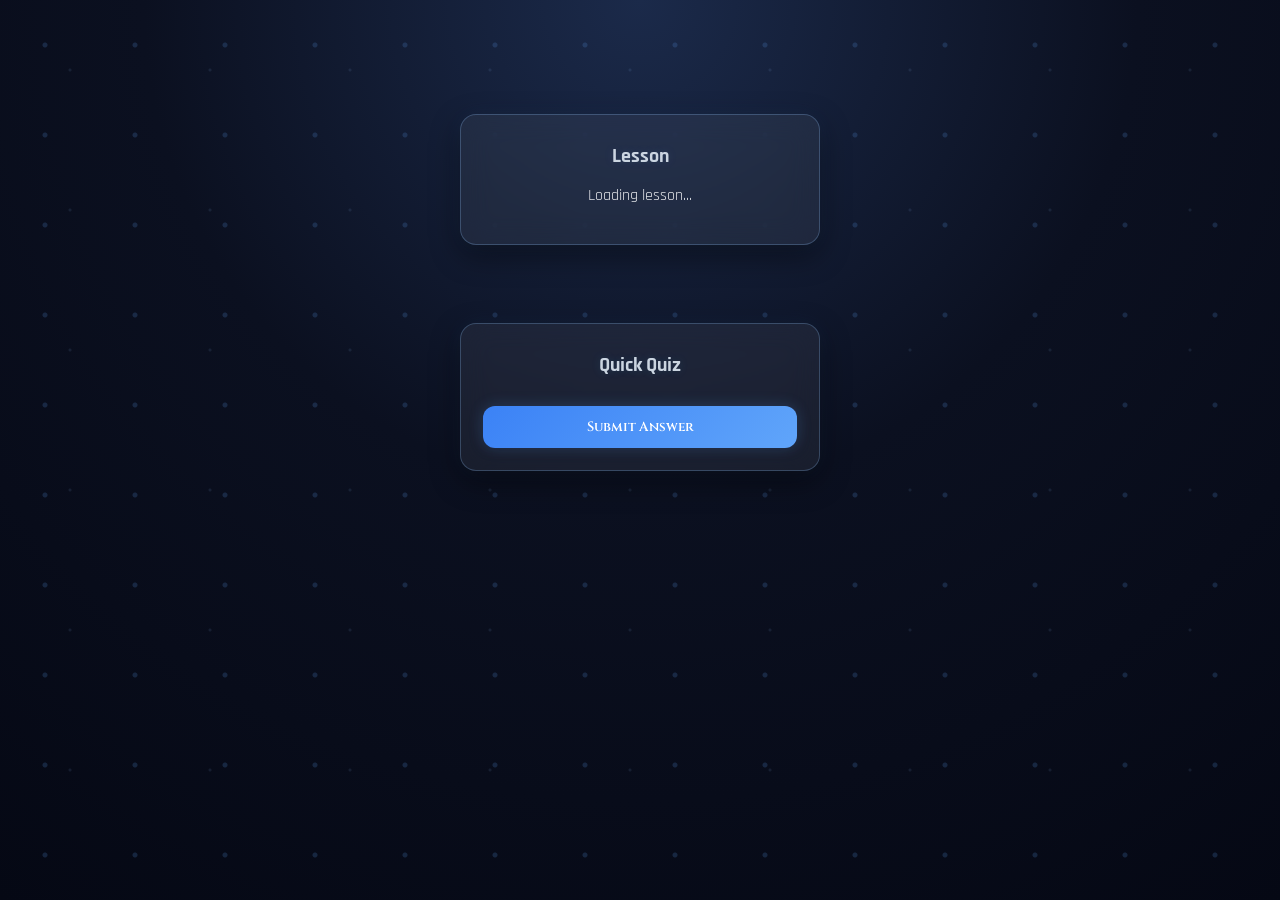
<file: class.html>
<!DOCTYPE html>
<html>
<head>
  <title>Class Module</title>
  <link rel="stylesheet" href="styles.css">
  <meta name="viewport" content="width=device-width, initial-scale=1.0">
</head>


<body>

  <h1 id="classTitle"></h1>

  <!-- LESSON -->
  <div class="center-card">
    <h2>Lesson</h2>
    <p id="lessonText">
      Loading lesson...
    </p>
  </div>

  <!-- QUIZ -->
  <div class="center-card">
    <h2>Quick Quiz</h2>

    <p id="question"></p>

    <div id="choices"></div>

    <button onclick="submitAnswer()">Submit Answer</button>
  </div>

  <script src="class.js"></script>

</body>
</html>
</file>
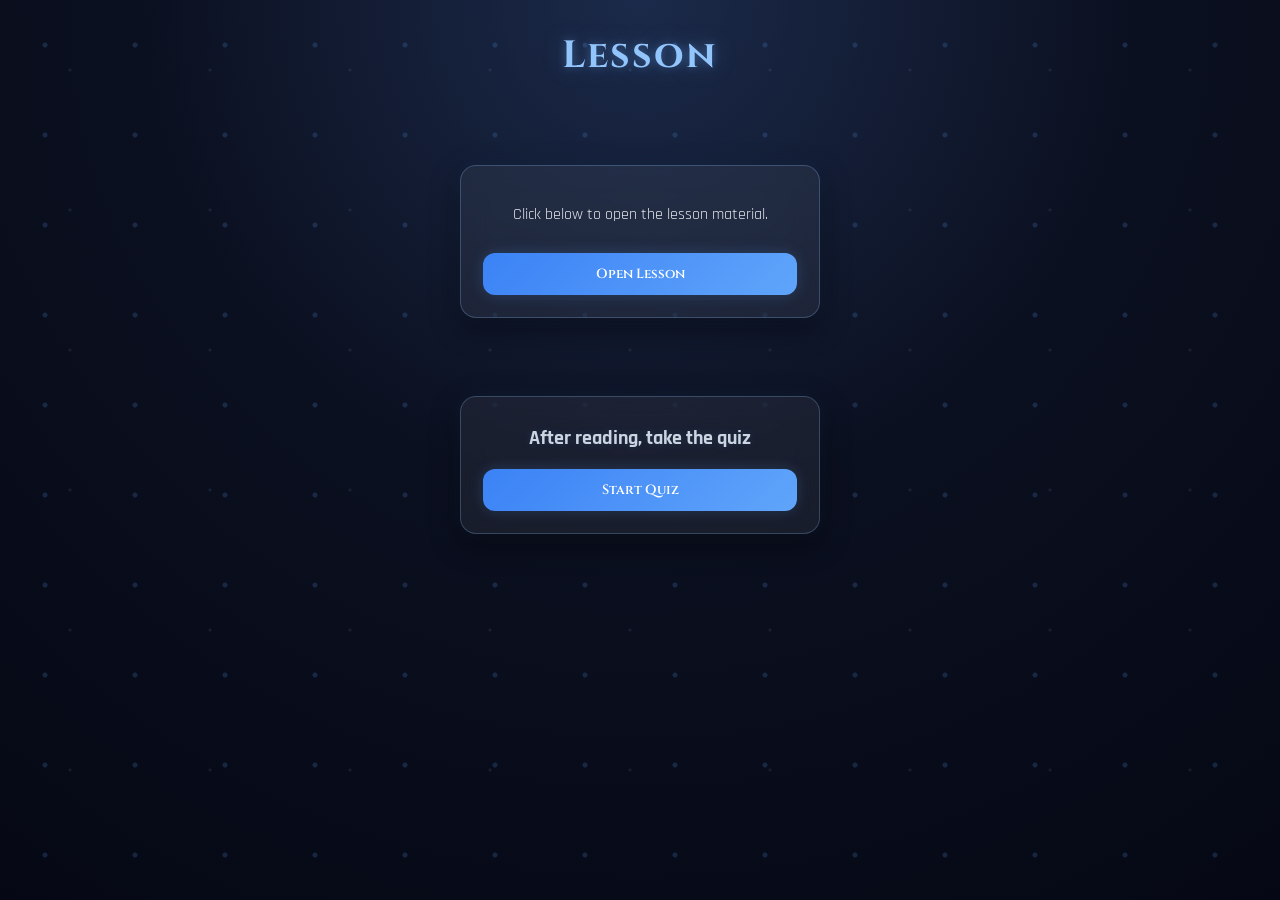
<file: lesson.html>
<!DOCTYPE html>
<html>
<head>
  <title>Lesson</title>
  <meta name="viewport" content="width=device-width, initial-scale=1.0">
  <link rel="stylesheet" href="styles.css">
</head>

<body>

  <h1>Lesson</h1>

  <div class="center-card">
    <p>Click below to open the lesson material.</p>

    <button onclick="goToLesson()">Open Lesson</button>
  </div>

  <div class="center-card">
    <h2>After reading, take the quiz</h2>
    <button onclick="goToQuiz()">Start Quiz</button>
  </div>

  <script src="lesson.js"></script>

</body>
</html>
</file>
<file: styles.css>
/* =========================
   FONTS
========================= */
@import url('https://fonts.googleapis.com/css2?family=Cinzel:wght@400;600&family=Rajdhani:wght@400;500;600&display=swap');

/* =========================
   RESET
========================= */
* {
  box-sizing: border-box;
}

html, body {
  margin: 0;
  padding: 0;
}

/* =========================
   BASE WORLD (FANTASY SKY UI)
========================= */

body {
  font-family: "Rajdhani", sans-serif;
  color: #e5e7eb;
  min-height: 100vh;

  display: flex;
  flex-direction: column;
  align-items: center;

  background: radial-gradient(circle at top, #1b2a4a, #0b1020 45%, #050814);
  overflow-x: hidden;

  padding: 24px;
  gap: 18px;
}

/* floating magic particles */
body::before {
  content: "";
  position: fixed;
  inset: 0;
  background:
    radial-gradient(circle, rgba(96,165,250,0.18) 2px, transparent 3px),
    radial-gradient(circle, rgba(147,197,253,0.10) 1px, transparent 2px);
  background-size: 90px 90px, 140px 140px;
  animation: drift 25s linear infinite;
  pointer-events: none;
  z-index: 0;
}

@keyframes drift {
  from { transform: translateY(0px); }
  to { transform: translateY(-250px); }
}

/* keep everything above magic layer */
body > * {
  position: relative;
  z-index: 1;
  width: 100%;
  max-width: 900px;
}

/* =========================
   FANTASY TITLE (KEEP YOUR AESTHETIC)
========================= */

h1, h2 {
  text-align: center;
  margin: 6px 0;
}

h1 {
  font-family: "Cinzel", serif;
  font-size: 38px;
  color: #93c5fd;
  text-shadow:
    0 0 10px rgba(96,165,250,0.4),
    0 0 25px rgba(147,197,253,0.25);
  letter-spacing: 2px;
}

h2 {
  font-size: 20px;
  color: #cbd5e1;
  text-shadow: 0 0 10px rgba(96,165,250,0.15);
}

/* =========================
   PROFILE CARD (RPG PANEL)
========================= */

.profile-card {
  padding: 18px;
  text-align: center;
  animation: floatIn 0.4s ease;
}

/* student name = IMPORTANT NPC STYLE */
.profile-card h2 {
  font-size: 30px;
  font-family: "Cinzel", serif;
  color: #bfdbfe;
  text-shadow: 0 0 18px rgba(96,165,250,0.35);
}

/* stats text */
.profile-card p {
  font-size: 15px;
  color: #cbd5e1;
  margin: 6px 0;
}

/* LEVEL / XP / STREAK = MAGIC STATS */
#level, #xp, #streak {
  font-family: "Cinzel", serif;
  font-size: 18px;
  color: #93c5fd;
  text-shadow: 0 0 12px rgba(96,165,250,0.25);
}

/* =========================
   CARD SYSTEM (MAGIC GLASS)
========================= */

.profile-card,
.center-card,
.class-card,
.day-box {
  background: rgba(255, 255, 255, 0.06);
  border: 1px solid rgba(147, 197, 253, 0.25);
  backdrop-filter: blur(14px);
  border-radius: 16px;
  box-shadow:
    0 10px 30px rgba(0,0,0,0.45),
    0 0 20px rgba(96,165,250,0.08);
}

/* =========================
   LOGIN CARD
========================= */

.center-card {
  width: 100%;
  max-width: 360px;
  margin-top: 60px;
  padding: 22px;
  text-align: center;
}

/* =========================
   INPUTS
========================= */

input {
  width: 100%;
  margin-top: 10px;

  padding: 12px;
  border-radius: 10px;

  font-family: "Rajdhani", sans-serif;
  font-size: 16px;

  border: 1px solid rgba(147,197,253,0.25);
  background: rgba(0,0,0,0.35);
  color: white;

  outline: none;
}

/* =========================
   BUTTONS (MAGIC CAST BUTTON)
========================= */

button {
  margin-top: 12px;
  width: 100%;

  font-family: "Cinzel", serif;
  font-weight: 600;

  background: linear-gradient(135deg, #3b82f6, #60a5fa);
  border: none;
  padding: 12px;

  border-radius: 12px;
  color: white;
  cursor: pointer;

  transition: 0.2s ease;
  box-shadow: 0 0 15px rgba(96,165,250,0.2);
}

button:hover {
  transform: translateY(-3px) scale(1.03);
  box-shadow: 0 0 25px rgba(96,165,250,0.5);
}

/* =========================
   CLASS GRID
========================= */

.class-grid {
  display: flex;
  justify-content: center;
  flex-wrap: wrap;
  gap: 12px;
}

.class-card {
  padding: 16px;
  min-width: 140px;
  text-align: center;
  cursor: pointer;
  transition: 0.2s ease;
}

.class-card:hover {
  transform: translateY(-6px);
  box-shadow: 0 0 25px rgba(96,165,250,0.35);
}

/* =========================
   DAILY GRID (RUNE SYSTEM)
========================= */

.day-grid {
  display: grid;
  grid-template-columns: repeat(4, 1fr);
  gap: 10px;
  width: 100%;
}

.day-box {
  aspect-ratio: 1 / 1;

  display: flex;
  align-items: center;
  justify-content: center;

  cursor: pointer;
  text-align: center;

  transition: 0.25s ease;

  animation: floatIn 0.4s ease;
}

/* hover = magical pulse */
.day-box:hover {
  transform: scale(1.08);
  box-shadow: 0 0 20px rgba(96,165,250,0.25);
}

/* active rune */
.day-box.glow,
.day-box.active {
  border: 2px solid #60a5fa;
  box-shadow:
    0 0 25px rgba(96,165,250,0.9),
    0 0 40px rgba(147,197,253,0.4);
  transform: scale(1.1);
}

/* =========================
   XP BAR (MANA CORE)
========================= */

.xp-container {
  width: 100%;
  height: 14px;
  background: rgba(0,0,0,0.4);
  border-radius: 10px;
  overflow: hidden;
  margin-top: 10px;
}

.xp-bar {
  height: 100%;
  width: 0%;
  background: linear-gradient(90deg, #3b82f6, #60a5fa, #93c5fd);
  transition: width 0.5s ease;
  box-shadow: 0 0 12px rgba(96,165,250,0.4);
}

/* =========================
   POPUPS (SPELL EFFECTS)
========================= */

.xp-popup {
  position: fixed;
  top: 20px;
  right: 20px;
  background: linear-gradient(135deg, #3b82f6, #60a5fa);
  padding: 10px 15px;
  border-radius: 12px;
  z-index: 9999;
  animation: floatIn 0.3s ease;
}

.center-popup {
  position: fixed;
  top: 50%;
  left: 50%;
  transform: translate(-50%, -50%);
  background: rgba(17, 25, 40, 0.97);
  border: 1px solid rgba(96,165,250,0.5);
  padding: 20px;
  border-radius: 16px;
  z-index: 99999;
  text-align: center;
}

/* =========================
   LEVEL UP
========================= */

.level-up {
  position: fixed;
  inset: 0;
  background: rgba(0,0,0,0.85);
  display: flex;
  justify-content: center;
  align-items: center;
  z-index: 99999;
}

/* =========================
   UTIL
========================= */

.hidden {
  display: none !important;
}

/* =========================
   ANIMATION
========================= */

@keyframes floatIn {
  from { opacity: 0; transform: translateY(10px); }
  to { opacity: 1; transform: translateY(0); }
}

/* =========================
   MOBILE
========================= */

@media (max-width: 600px) {
  .day-grid {
    grid-template-columns: repeat(2, 1fr);
  }
}

.subtitle {
  text-align: center;
  font-family: "Rajdhani", sans-serif;
  font-size: 14px;
  color: rgba(203, 213, 225, 0.85);
  letter-spacing: 2px;
  margin-top: -6px;
  text-transform: uppercase;
}

.subtitle {
  text-shadow: 0 0 10px rgba(96,165,250,0.25);
}
</file>
